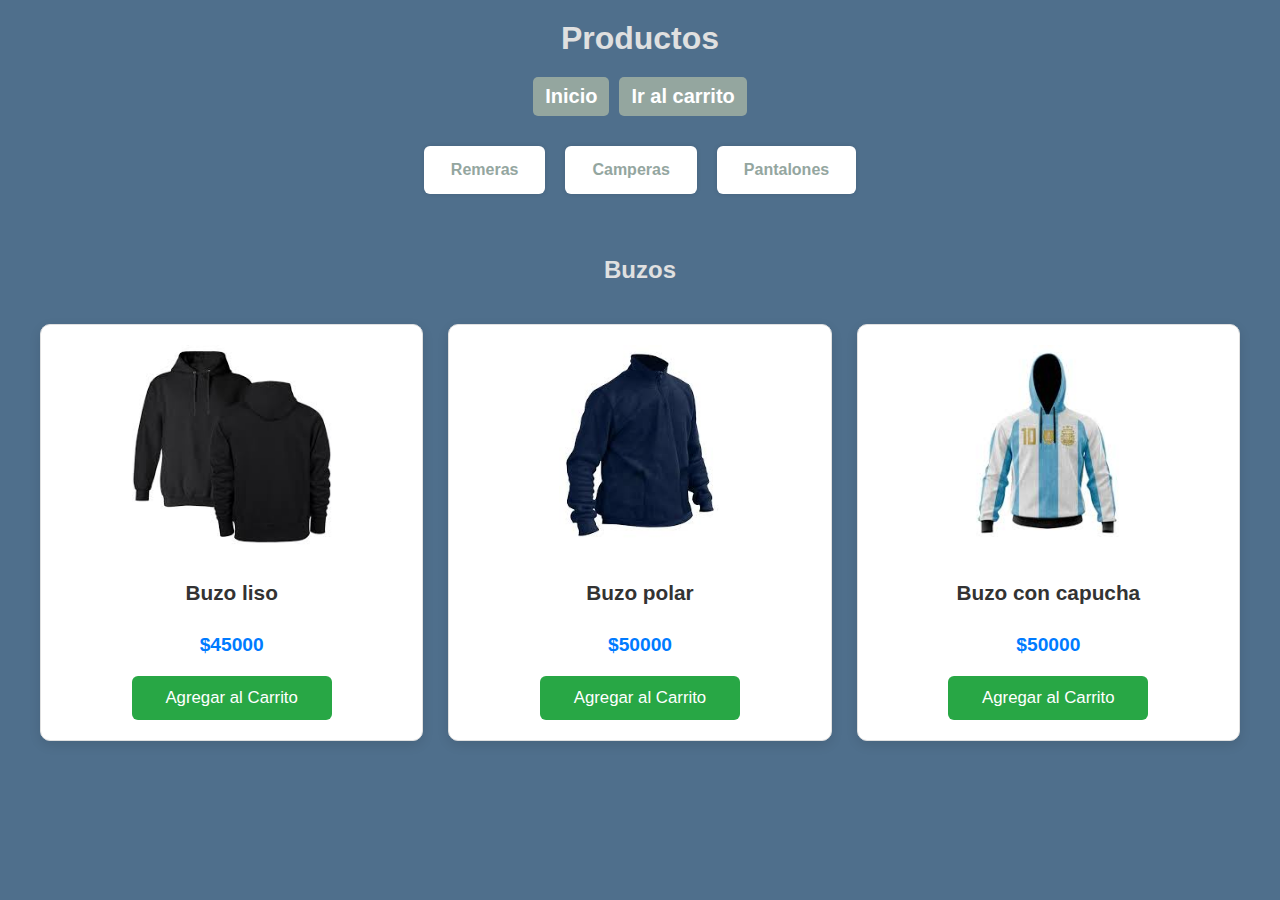
<file: pages/buzos.html>
<!DOCTYPE html>
<html lang="es">
<head>
    <meta charset="UTF-8">
    <meta name="viewport" content="width=device-width, initial-scale=1.0">
    <title>Carrito de compras con IA</title>
    <link rel="stylesheet" href="../css/style.css">
    <script src="../script/productos.js" defer></script>
</head>
<body>
    <h1>Productos</h1>
    <div class="botones-nav">
        <button>
            <a href="../index.html">Inicio</a>
        </button>
        <button>
            <a href="./carrito.html">Ir al carrito</a>
        </button>
    </div>
    <div class="div-barra-nav">
        <nav class="barra-nav">
            <ul>
                <li><a href="./remeras.html">Remeras</a></li>
                <li><a href="./camperas.html">Camperas</a></li>
                <li><a href="./pantalones.html">Pantalones</a></li>
            </ul>
        </nav>
    </div>
    <h2>Buzos</h2>
    <div class="productos-grid">
        <div class="producto-card">
            <img src="../css/img/buzo-liso.jpeg" alt="Buzo liso" class="producto-imagen">
            <h3 class="producto-nombre">Buzo liso</h3>
            <p class="producto-precio">$45000</p>
            <button class="botonAgregar" data-nombre="Buzo liso" data-precio="45000">Agregar al Carrito</button>
        </div>

        <div class="producto-card">
            <img src="../css/img/buzo-polar.jpeg" alt="Buzo polar" class="producto-imagen">
            <h3 class="producto-nombre">Buzo polar</h3>
            <p class="producto-precio">$50000</p>
            <button class="botonAgregar" data-nombre="Buzo polar" data-precio="50000">Agregar al Carrito</button>
        </div>

        <div class="producto-card">
            <img src="../css/img/buzo-capucha.jpeg" alt="Buzo con capucha" class="producto-imagen">
            <h3 class="producto-nombre">Buzo con capucha</h3>
            <p class="producto-precio">$50000</p>
            <button class="botonAgregar" data-nombre="Buzo con capucha" data-precio="50000">Agregar al Carrito</button>
        </div>
    </div>

</body>
</html>
</file>
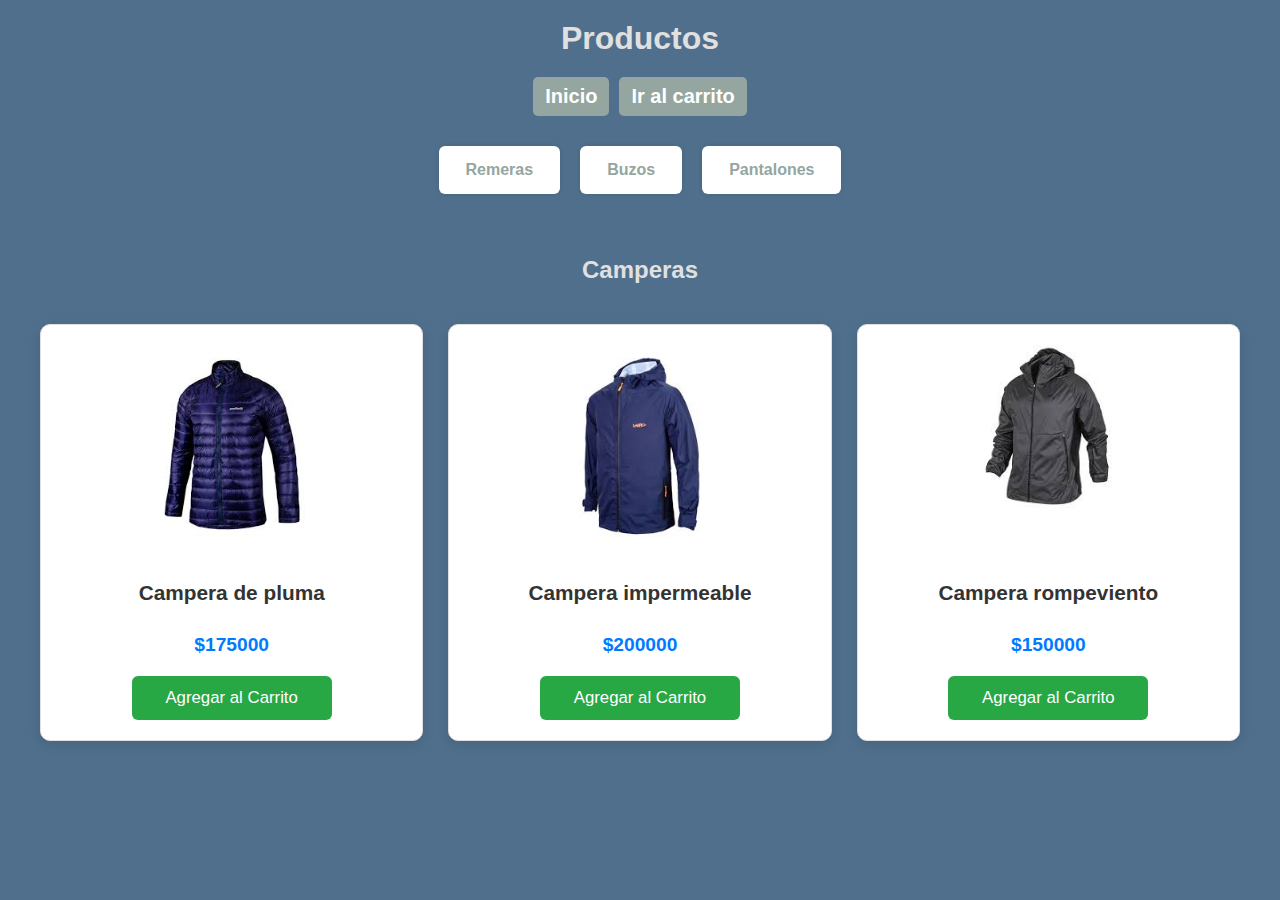
<file: pages/camperas.html>
<!DOCTYPE html>
<html lang="es">
<head>
    <meta charset="UTF-8">
    <meta name="viewport" content="width=device-width, initial-scale=1.0">
    <title>Carrito de compras con IA</title>
    <link rel="stylesheet" href="../css/style.css">
    <script src="../script/productos.js" defer></script>
</head>
<body>
    <h1>Productos</h1>
    <div class="botones-nav">
        <button>
            <a href="../index.html">Inicio</a>
        </button>
        <button>
            <a href="./carrito.html">Ir al carrito</a>
        </button>
    </div>
    <div class="div-barra-nav">
        <nav class="barra-nav">
            <ul>
                <li><a href="./remeras.html">Remeras</a></li>
                <li><a href="./buzos.html">Buzos</a></li>
                <li><a href="./pantalones.html">Pantalones</a></li>
            </ul>
        </nav>
    </div>
    <h2>Camperas</h2>
    <div class="productos-grid">
        <div class="producto-card">
            <img src="../css/img/campera-pluma.jpeg" alt="Campera de pluma" class="producto-imagen">
            <h3 class="producto-nombre">Campera de pluma</h3>
            <p class="producto-precio">$175000</p>
            <button class="botonAgregar" data-nombre="Campera de pluma" data-precio="175000">Agregar al Carrito</button>
        </div>

        <div class="producto-card">
            <img src="../css/img/campera-impermeable.jpeg" alt="Campera impermeable" class="producto-imagen">
            <h3 class="producto-nombre">Campera impermeable</h3>
            <p class="producto-precio">$200000</p>
            <button class="botonAgregar" data-nombre="Campera impermeable" data-precio="200000">Agregar al Carrito</button>
        </div>

        <div class="producto-card">
            <img src="../css/img/campera-rompeviento.jpeg" alt="Campera rompeviento" class="producto-imagen">
            <h3 class="producto-nombre">Campera rompeviento</h3>
            <p class="producto-precio">$150000</p>
            <button class="botonAgregar" data-nombre="Campera rompeviento" data-precio="150000">Agregar al Carrito</button>
        </div>
    </div>

</body>
</html>
</file>
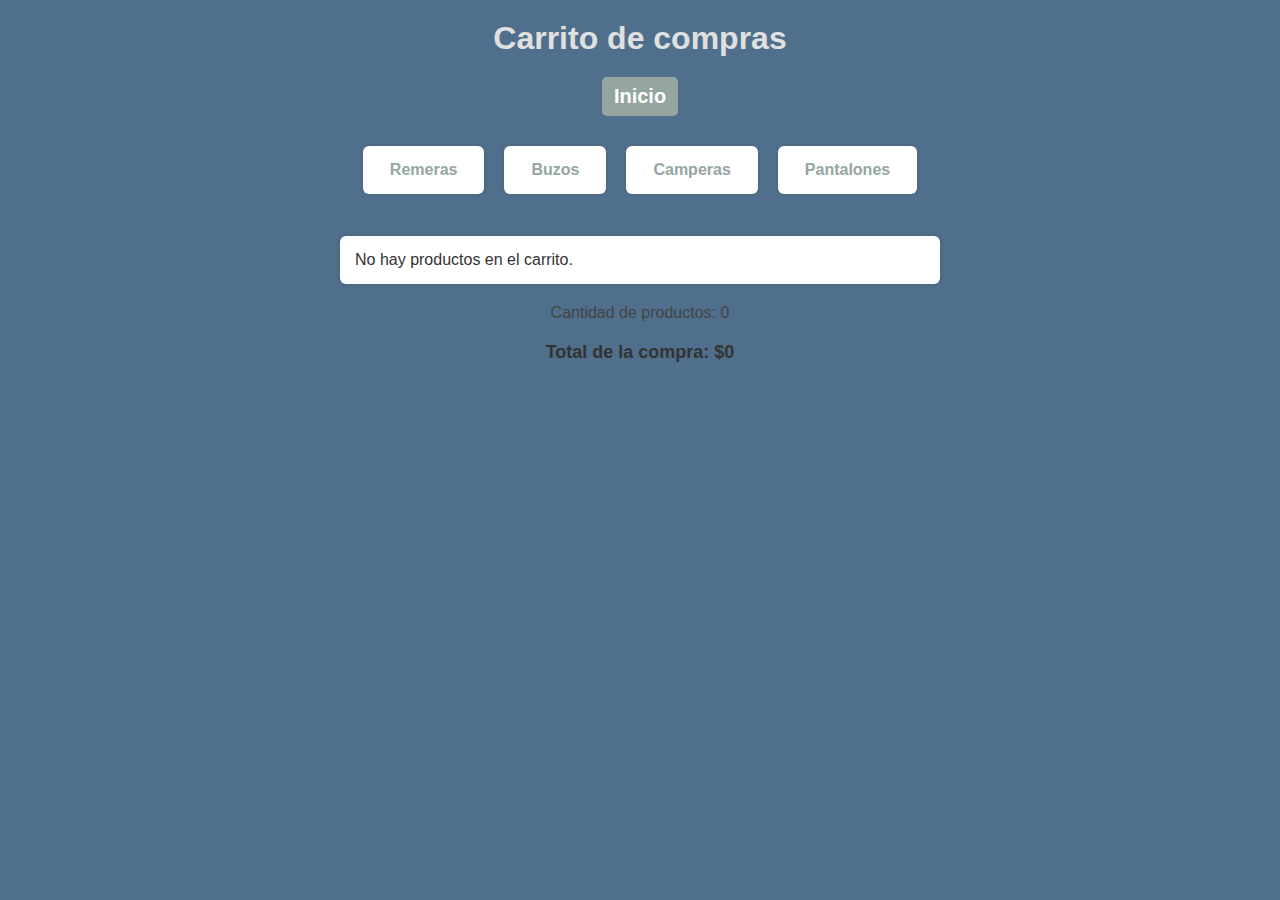
<file: pages/carrito.html>
<!DOCTYPE html>
<html lang="es">
<head>
    <meta charset="UTF-8">
    <meta name="viewport" content="width=device-width, initial-scale=1.0">
    <title>Document</title>
    <link rel="stylesheet" href="../css/style.css">
    <script src="../script/carrito.js"></script>
</head>
<body>
    <header>

    </header>
    
    <main>
        <h1>Carrito de compras</h1>
        <div class="botones-nav">
            <button>
                <a href="../index.html">Inicio</a>
            </button>
        </div>
        <div class="div-barra-nav">
            <nav class="barra-nav">
                <ul>
                    <li><a href="./remeras.html">Remeras</a></li>
                    <li><a href="./buzos.html">Buzos</a></li>
                    <li><a href="./camperas.html">Camperas</a></li>
                    <li><a href="./pantalones.html">Pantalones</a></li>
                </ul>
            </nav>
        </div>
        <div>
            <ul id="listaCarrito" class="gridProductos"></ul>
            <p id="cantidadCarrito"></p>
            <p id="totalCarrito"></p>
        </div>
        <div>
            <button id="vaciarCarrito">Vaciar carrito</button>
        </div>
    </main>

    <footer>

    </footer>
</body>
</html>
</file>
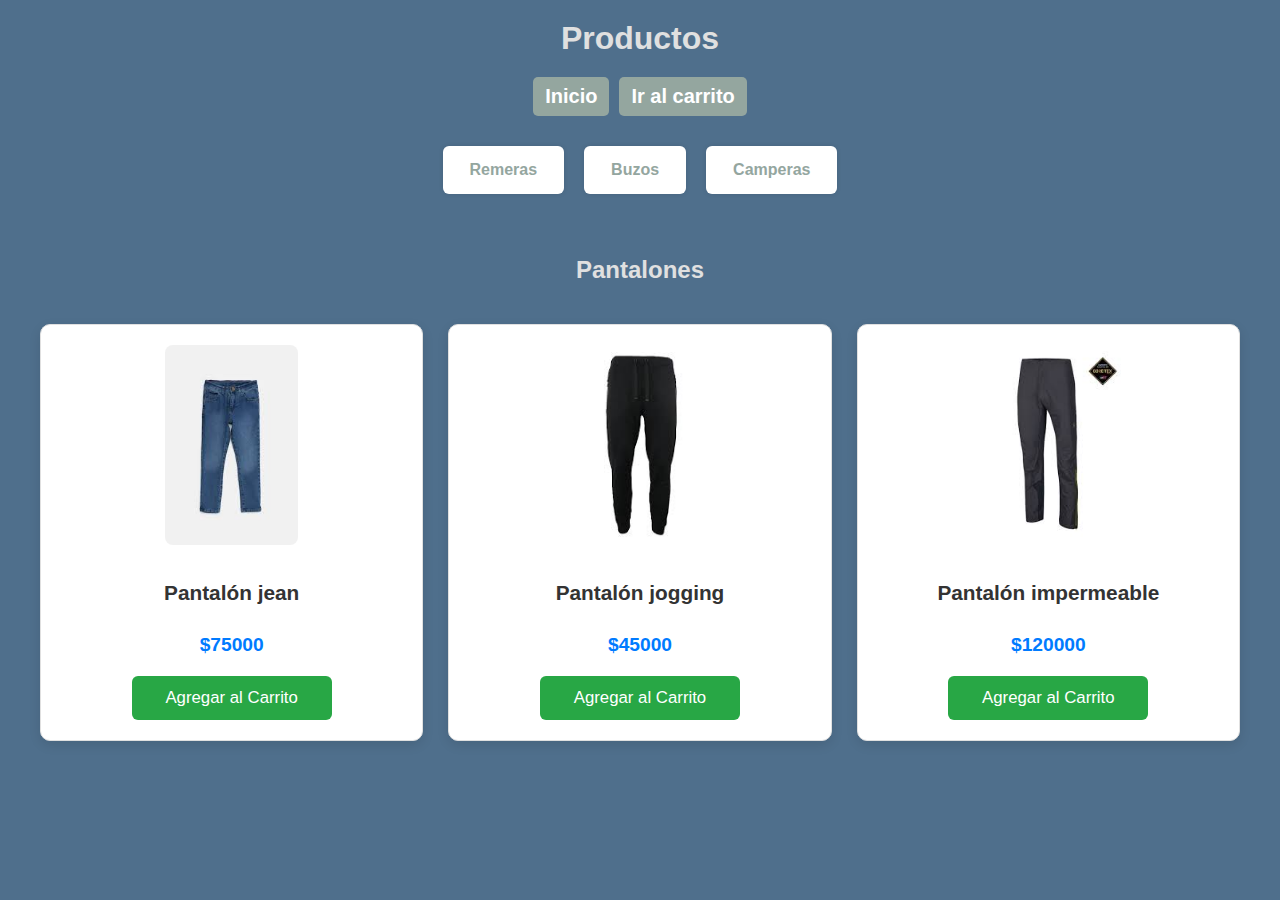
<file: pages/pantalones.html>
<!DOCTYPE html>
<html lang="es">
<head>
    <meta charset="UTF-8">
    <meta name="viewport" content="width=device-width, initial-scale=1.0">
    <title>Carrito de compras</title>
    <link rel="stylesheet" href="../css/style.css">
    <script src="../script/productos.js" defer></script>
</head>
<body>
    <h1>Productos</h1>
    <div class="botones-nav">
        <button>
            <a href="../index.html">Inicio</a>
        </button>
        <button>
            <a href="./carrito.html">Ir al carrito</a>
        </button>
    </div>
    <div class="div-barra-nav">
        <nav class="barra-nav">
            <ul>
                <li><a href="./remeras.html">Remeras</a></li>
                <li><a href="./buzos.html">Buzos</a></li>
                <li><a href="./camperas.html">Camperas</a></li>
            </ul>
        </nav>
    </div>
    <h2>Pantalones</h2>
    <div class="productos-grid">
        <div class="producto-card">
            <img src="../css/img/pantalon-jean.jpeg" alt="Pantalon jean" class="producto-imagen">
            <h3 class="producto-nombre">Pantalón jean</h3>
            <p class="producto-precio">$75000</p>
            <button 
                class="botonAgregar" 
                data-id="pantalon-jean-001" data-nombre="Pantalón jean" 
                data-precio="75000"
                >Agregar al Carrito
            </button>
        </div>

        <div class="producto-card">
            <img src="../css/img/pantalon-jogging.jpeg" alt="Pantalón jogging" class="producto-imagen">
            <h3 class="producto-nombre">Pantalón jogging</h3>
            <p class="producto-precio">$45000</p>
            <button 
                class="botonAgregar" 
                data-id="pantalon-jogging-001" data-nombre="Pantalón jogging" 
                data-precio="45000"
                >Agregar al Carrito
            </button>
        </div>

        <div class="producto-card">
            <img src="../css/img/pantalon-impermeable.jpeg" alt="Pantalón impermeable" class="producto-imagen">
            <h3 class="producto-nombre">Pantalón impermeable</h3>
            <p class="producto-precio">$120000</p>
            <button 
                class="botonAgregar" 
                data-id="pantalon-impermeable-001" data-nombre="Pantalón impermeable" 
                data-precio="120000"
                >Agregar al Carrito
            </button>
        </div>
    </div>

</body>
</html>
</file>
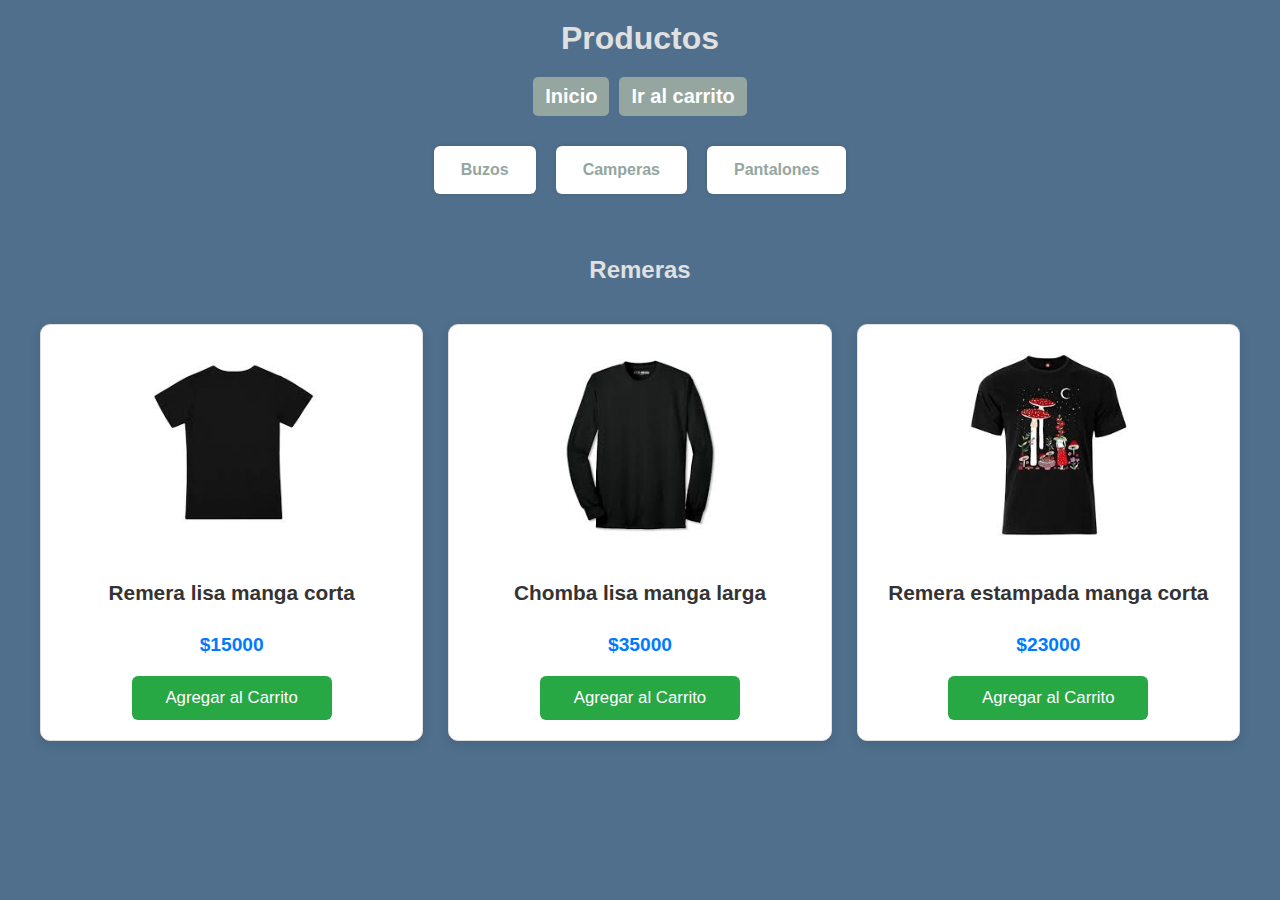
<file: pages/remeras.html>
<!DOCTYPE html>
<html lang="es">
<head>
    <meta charset="UTF-8">
    <meta name="viewport" content="width=device-width, initial-scale=1.0">
    <title>Carrito de compras con IA</title>
    <link rel="stylesheet" href="../css/style.css">
    <script src="../script/productos.js" defer></script>
</head>
<body>
    <h1>Productos</h1>
    <div class="botones-nav">
        <button>
            <a href="../index.html">Inicio</a>
        </button>
        <button>
            <a href="./carrito.html">Ir al carrito</a>
        </button>
    </div>
    <div class="div-barra-nav">
        <nav class="barra-nav">
            <ul>
                <li><a href="./buzos.html">Buzos</a></li>
                <li><a href="./camperas.html">Camperas</a></li>
                <li><a href="./pantalones.html">Pantalones</a></li>
            </ul>
        </nav>
    </div>
    <h2>Remeras</h2>
    <div class="productos-grid">
        <div class="producto-card">
            <img src="../css/img/remera-manga-corta.jpeg" alt="Remera lisa manga corta" class="producto-imagen">
            <h3 class="producto-nombre">Remera lisa manga corta</h3>
            <p class="producto-precio">$15000</p>
            <button class="botonAgregar" data-nombre="Remera lisa manga corta" data-precio="15000">Agregar al Carrito</button>
        </div>

        <div class="producto-card">
            <img src="../css/img/remera-manga-larga.jpeg" alt="Chomba lisa manga larga" class="producto-imagen">
            <h3 class="producto-nombre">Chomba lisa manga larga</h3>
            <p class="producto-precio">$35000</p>
            <button class="botonAgregar" data-nombre="Chomba lisa manga larga" data-precio="35000">Agregar al Carrito</button>
        </div>

        <div class="producto-card">
            <img src="../css/img/remera-estampada.jpeg" alt="Remera estampada manga corta" class="producto-imagen">
            <h3 class="producto-nombre">Remera estampada manga corta</h3>
            <p class="producto-precio">$23000</p>
            <button class="botonAgregar" data-nombre="Remera estampada manga corta" data-precio="23000">Agregar al Carrito</button>
        </div>

    </div>

</body>
</html>
</file>
<file: css/style.css>
body {
    margin: 0;
    padding: 0;
    font-family: Arial, sans-serif;
    background-color: #4f6f8c;
    color: #333;
}
h1, h2 {
    text-align: center;
    margin: 20px 0;
    color: #e0e0e0;
}
ul {
    list-style: none;
    padding: 0;
    margin: auto;
}
.gridProductos {
    list-style: none;
    padding: 0;
    max-width: 600px;
    margin: auto;
}
.grid-categorias {
    display: flex;
    flex-wrap: wrap;
    justify-content: center;
    gap: 20px;
    padding: 0;
    margin: 20px auto;
    list-style: none;
}
.grid-categorias li {
    background-color: #fff;
    padding: 15px;
    border-radius: 8px;
    box-shadow: 0 2px 6px rgba(0,0,0,0.1);
    width: 180px;
    text-align: center;
}
.grid-categorias button {
    width: 100%;
    padding: 10px;
    font-weight: bold;
    background-color: #3c5473;
    border: none;
    border-radius: 6px;
}
.grid-categorias button a {
    text-decoration: none;
    font-size: larger;
    color: white;
    display: block;
}
.grid-categorias button:hover {
    background-color: #0056b3;
}
li {
    background-color: #fff;
    margin-bottom: 12px;
    padding: 15px;
    border-radius: 6px;
    box-shadow: 0 0 5px rgba(0,0,0,0.1);
    display: flex;
    justify-content: space-between;
    align-items: center;
}
button {
    padding: 8px 12px;
    background-color: #94a69f;
    color: white;
    border: none;
    border-radius: 5px;
    cursor: pointer;
    font-size: 20px;
}
button:hover {
    background-color: #0056b3;
}
#totalCarrito {
    text-align: center;
    font-weight: bold;
    font-size: 18px;
    margin-top: 20px;
}
.boton-eliminar {
    margin-left: 10px;
    background-color: #dc3545;
    color: #fff;
    border: none;
    padding: 4px 8px;
    border-radius: 5px;
    cursor: pointer;
    font-size: 14px;
}
.boton-eliminar:hover {
    background-color: #c82333;
}
button a {
    text-decoration: none;
    color: white;
    font-weight: bold;
}
button a:hover {
    text-decoration: underline;
}
.botones-nav {
    display: flex;
    justify-content: center;
    gap: 10px;
    margin-bottom: 20px;
}
.botones-nav button {
    padding: 8px 12px;
}
.div-barra-nav {
    display: flex;
    justify-content: center;
}
.barra-nav {
    background-color: transparent;
    padding: 10px 0;
    margin-bottom: 20px;
    text-align: center;
}

.barra-nav ul {
    list-style: none;
    margin: 0;
    padding: 0;
    display: flex;
    justify-content: center;
    gap: 20px;
}
.barra-nav li {
    display: inline;
}
.barra-nav a {
    color: #94a69f;
    text-decoration: none;
    font-weight: bold;
    padding: 8px 12px;
    border-radius: 4px;
    transition: background-color 0.3s ease;
}
.barra-nav a:hover {
    background-color: #0056b3;
}
#cantidadCarrito {
    text-align: center;
    font-size: 16px;
    margin-top: 20px;
    color: #444;
}
#vaciarCarrito {
    display: block;
    margin: 20px auto;
    background-color: #e24040;
    color: #333;
    border: none;
    padding: 8px 12px;
    border-radius: 6px;
}
.productos-grid {
    display: grid; 
    grid-template-columns: repeat(auto-fit, minmax(250px, 1fr)); 
    gap: 25px; 
    padding: 20px; 
    justify-content: center;
    max-width: 1200px; 
    margin: 20px auto; 
}
.producto-card {
    background-color: #ffffff;
    border: 1px solid #e0e0e0;
    border-radius: 10px;
    box-shadow: 0 4px 12px rgba(0, 0, 0, 0.1);
    padding: 20px; 
    text-align: center;
    display: flex; 
    flex-direction: column;
    justify-content: space-between;
    align-items: center; 
    transition: transform 0.2s ease, box-shadow 0.2s ease;
}
.producto-card:hover {
    transform: translateY(-8px); 
    box-shadow: 0 8px 16px rgba(0, 0, 0, 0.2); 
}
.producto-imagen {
    max-width: 100%; 
    height: 200px; 
    object-fit: cover; 
    border-radius: 8px; 
    margin-bottom: 15px; 
}
.producto-nombre {
    font-size: 1.3em; 
    color: #333; 
    margin-bottom: 10px;
    font-weight: 600; 
}
.producto-precio {
    font-size: 1.2em;
    color: #007bff; 
    font-weight: bold; 
    margin-bottom: 20px; 
}
.botonAgregar {
    background-color: #28a745;
    color: white; 
    border: none; 
    padding: 12px 25px; 
    border-radius: 6px; 
    cursor: pointer; 
    font-size: 1.05em; 
    font-weight: 500; 
    transition: background-color 0.2s ease; 
    width: 100%; 
    max-width: 200px; 
}
.botonAgregar:hover {
    background-color: #218838; 
}
</file>
